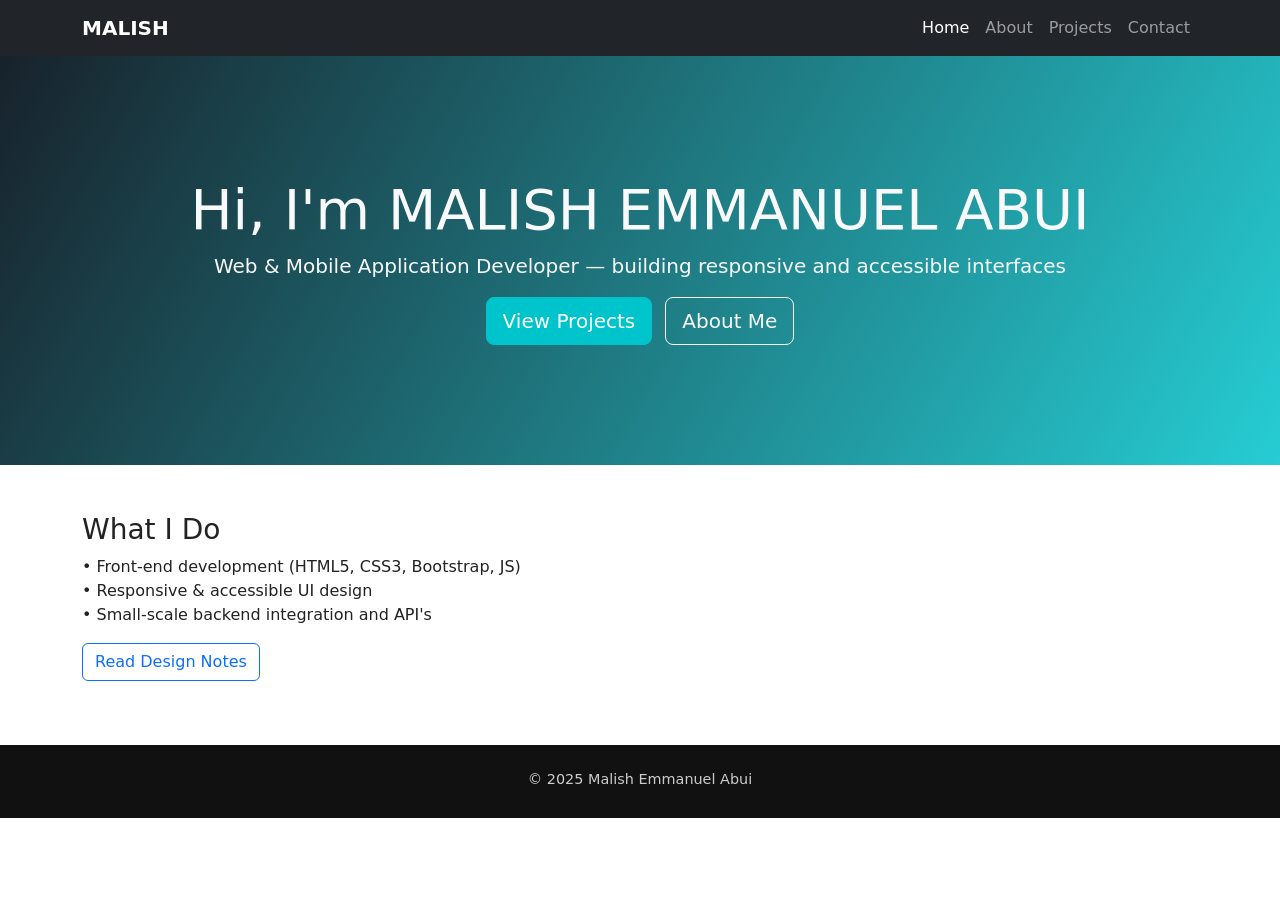
<file: index.html>
<!DOCTYPE html>
<html lang="en">
<head>
    <meta charset="UTF-8">
    <meta name="viewport" content="width=device-width, initial-scale=1.0">
    <title>Portfolio | website</title>
    <link href="https://cdn.jsdelivr.net/npm/bootstrap@5.3.8/dist/css/bootstrap.min.css" rel="stylesheet">
    <link rel="stylesheet" href="style.css">
</head>
<body>
   <header>
    <nav class="navbar navbar-expand-lg navbar-dark bg-dark sticky-top">
      <div class="container">
        <a class="navbar-brand fw-bold" href="index.html">MALISH</a>
        <button class="navbar-toggler" type="button" data-bs-toggle="collapse" data-bs-target="#mainNav">
          <span class="navbar-toggler-icon"></span>
        </button>
        <div class="collapse navbar-collapse" id="mainNav">
          <ul class="navbar-nav ms-auto">
            <li class="nav-item"><a class="nav-link active" href="index.html">Home</a></li>
            <li class="nav-item"><a class="nav-link" href="about.html">About</a></li>
            <li class="nav-item"><a class="nav-link" href="projects.html">Projects</a></li>
            <li class="nav-item"><a class="nav-link" href="contact.html">Contact</a></li>
          </ul>
        </div>
      </div>
    </nav>
</header>

    <main>
    <!-- Hero -->
    <section class="hero d-flex align-items-center text-light">
      <div class="container text-center">
        <h1 class="display-4">Hi, I'm MALISH EMMANUEL ABUI</h1>
        <p class="lead">Web & Mobile Application Developer — building responsive and accessible interfaces</p>
        <a href="projects.html" class="btn btn-primary btn-lg me-2">View Projects</a>
        <a href="about.html" class="btn btn-outline-light btn-lg">About Me</a>
      </div>
    </section>


    <section class="py-5">
      <div class="container">
        <div class="row g-4 align-items-center">
          <div class="col-md-6">
            <h3>What I Do</h3>
            <ul class="list-unstyled">
              <li>• Front-end development (HTML5, CSS3, Bootstrap, JS)</li>
              <li>• Responsive & accessible UI design</li>
              <li>• Small-scale backend integration and API's</li>
            </ul>
            <p class="mt-3"><a class="btn btn-outline-primary" href="assets/readme/README.md" target="_blank">Read Design Notes</a></p>
          </div>
        </div>
      </div>
    </section>
</main>
</body>
<footer class="py-4 text-center">
    <p class="mb-1">&copy; 2025 Malish Emmanuel Abui</p>
  </footer>
</html>
</file>
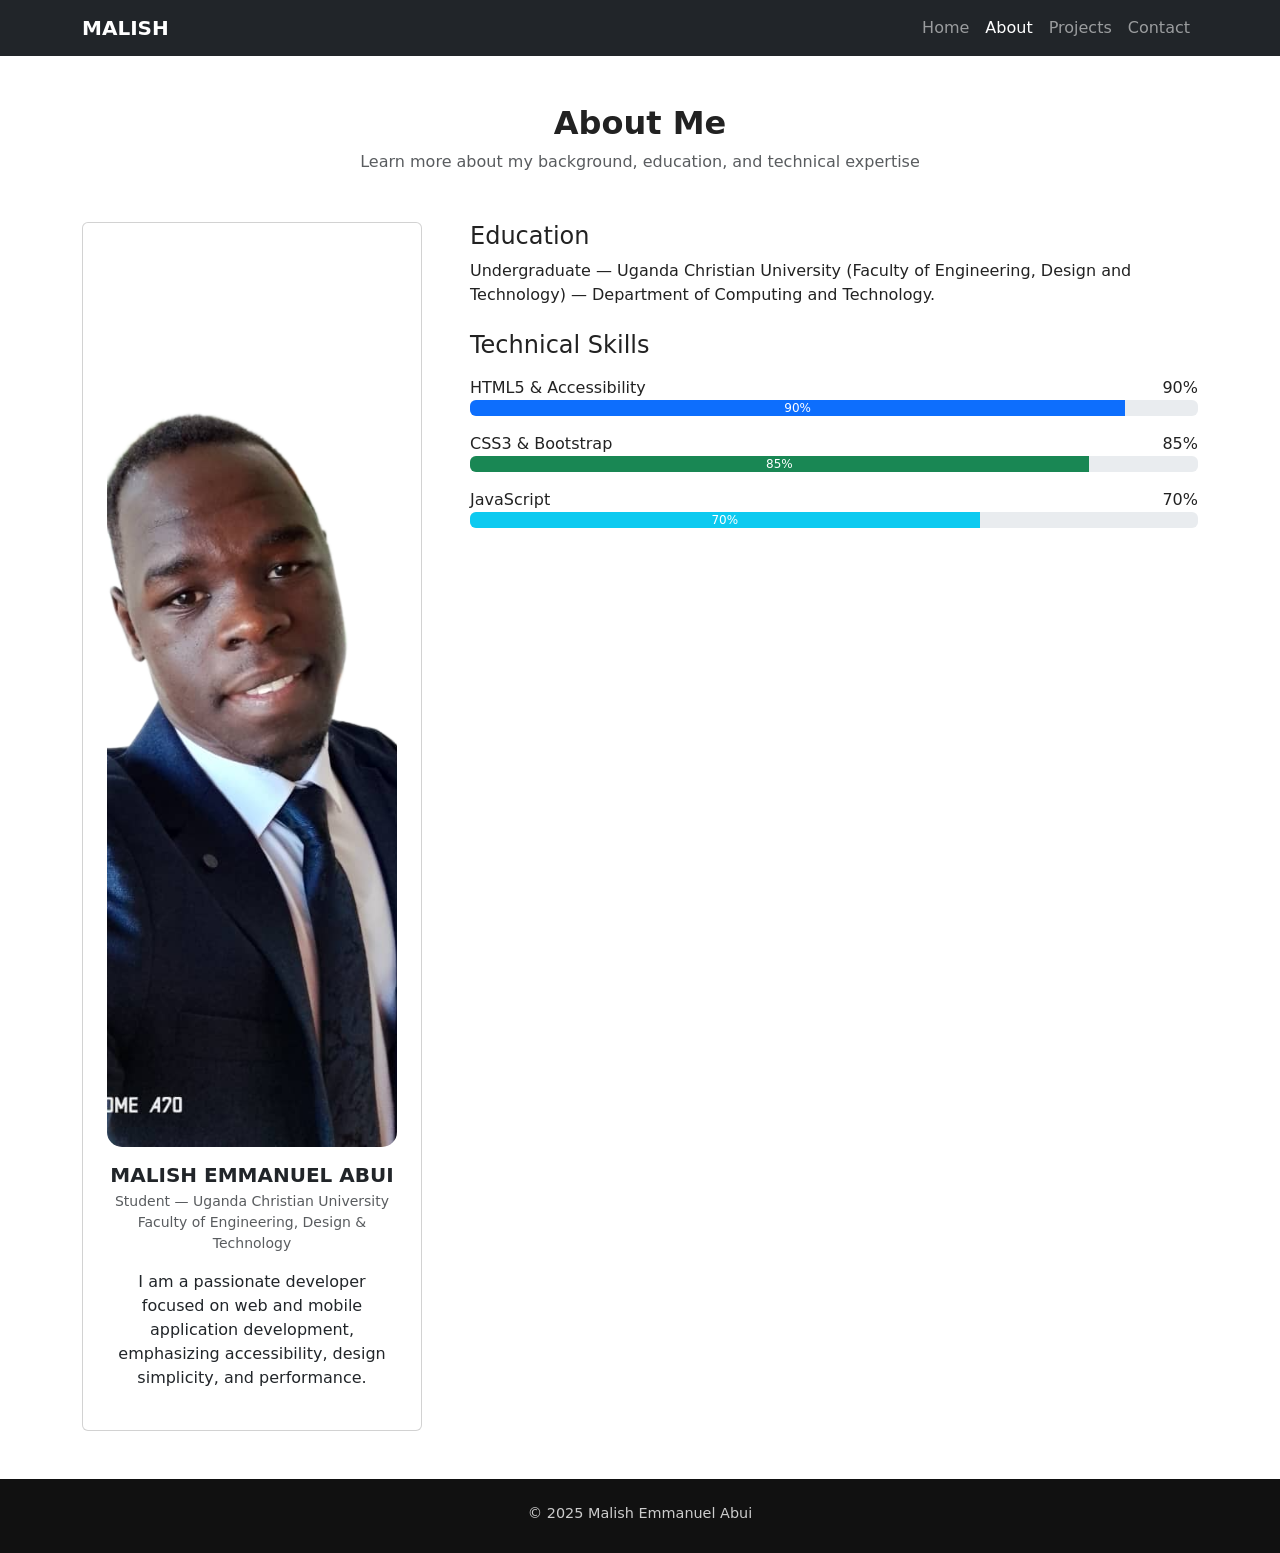
<file: about.html>
<!doctype html>
<html lang="en">
<head>
  <meta charset="utf-8" />
  <meta name="viewport" content="width=device-width, initial-scale=1" />
  <title>About — Malish Emmanuel Abui</title>
  <link href="https://cdn.jsdelivr.net/npm/bootstrap@5.3.3/dist/css/bootstrap.min.css" rel="stylesheet">
  <link rel="stylesheet" href="style.css">    
</head>
<body>
  <header>
    <nav class="navbar navbar-expand-lg navbar-dark bg-dark sticky-top">
      <div class="container">
        <a class="navbar-brand fw-bold" href="index.html">MALISH</a>
        <button class="navbar-toggler" data-bs-toggle="collapse" data-bs-target="#nav2">
          <span class="navbar-toggler-icon"></span>
        </button>
        <div class="collapse navbar-collapse" id="nav2">
          <ul class="navbar-nav ms-auto">
            <li class="nav-item"><a class="nav-link" href="index.html">Home</a></li>
            <li class="nav-item"><a class="nav-link active" href="about.html">About</a></li>
            <li class="nav-item"><a class="nav-link" href="projects.html">Projects</a></li>
            <li class="nav-item"><a class="nav-link" href="contact.html">Contact</a></li>
          </ul>
        </div>
      </div>
    </nav>
  </header>

  <main class="py-5">
    <section class="container">
      <header class="mb-5 text-center">
        <h2 class="fw-bold">About Me</h2>
        <p class="text-muted">Learn more about my background, education, and technical expertise</p>
      </header>

      <div class="row g-5 align-items-start">
        <div class="col-lg-4">
          <article class="card p-4 text-center">
            <img src="pic.png" class="profile-img mb-3" alt="Malish Emmanuel Professional Photo">
            <h5 class="fw-bold mb-1">MALISH EMMANUEL ABUI</h5>
            <p class="small text-muted mb-3">Student — Uganda Christian University<br>Faculty of Engineering, Design & Technology</p>
            <p class="mb-3">I am a passionate developer focused on web and mobile application development, emphasizing accessibility, design simplicity, and performance.</p>
          </article>
        </div>

        <div class="col-lg-8">
          <section>
            <h4>Education</h4>
            <p>Undergraduate — Uganda Christian University (Faculty of Engineering, Design and Technology) — Department of Computing and Technology.</p>

            <h4 class="mt-4">Technical Skills</h4>
            <div class="skills d-flex flex-column gap-3 mt-3">
              <div>
                <div class="d-flex justify-content-between">
                  <span>HTML5 & Accessibility</span><span>90%</span>
                </div>
                <div class="progress">
                  <div class="progress-bar bg-primary" role="progressbar" style="width: 90%;">90%</div>
                </div>
              </div>
              <div>
                <div class="d-flex justify-content-between">
                  <span>CSS3 & Bootstrap</span><span>85%</span>
                </div>
                <div class="progress">
                  <div class="progress-bar bg-success" role="progressbar" style="width: 85%;">85%</div>
                </div>
              </div>
              <div>
                <div class="d-flex justify-content-between">
                  <span>JavaScript</span><span>70%</span>
                </div>
                <div class="progress">
                  <div class="progress-bar bg-info" role="progressbar" style="width: 70%;">70%</div>
                </div>
              </div>
            </div>
          </section>
        </div>
      </div>
    </section>
  </main>

  <footer class="py-4 text-center">
    <p class="mb-1">&copy; 2025 Malish Emmanuel Abui</p>
  </footer>
  
  <script src="https://cdn.jsdelivr.net/npm/bootstrap@5.3.3/dist/js/bootstrap.bundle.min.js"></script>
</body>
</html>
</file>
<file: style.css>
/* Global */
:root {
  --brand: #00c4cc;
  --dark: #0b1620;
}

* { 
  box-sizing: border-box; 
}

body {
  font-family: "Poppins", system-ui, -apple-system, "Segoe UI", Roboto, "Helvetica Neue", Arial;
  line-height: 1.5;
  color: #222;
}

/* Hero section on index */
.hero {
  background: linear-gradient(120deg, rgba(11,22,32,0.95), rgba(0,196,204,0.85));
  padding: 120px 0;
}

/* Navbar brand color tweak */
.navbar-brand { color: white !important; }

/* Project card hover */
.project-card { 
  transition: all .5s ease, 
  box-shadow .25s ease;
  border: none;
  border-radius: 12px;
}
.project-card:hover { 
  transform: translateY(-6px); 
  box-shadow: 0 12px 24px rgba(0,0,0,0.12); 
  background-color: var(--brand);
}

/* Buttons */
.btn-primary { 
  background-color: var(--brand); 
  border-color: var(--brand); }

.btn-primary:hover { 
  background-color: #00b2b7; 
  border-color: #00b2b7; 
}

/* Footer */
footer { font-size: .9rem; }

/* Scroll to top button */
#btnTop {
  display: none;
  position: fixed;
  right: 24px;
  bottom: 24px;
  z-index: 999;
  width: 48px;
  height: 48px;
  padding: 0;
  border-radius: 50%;
}

/* Responsive utilities: simple grid usage for About page (fulfills CSS Grid/Flex requirement) */
.skills {
  display: grid;
  grid-template-columns: 1fr;
  gap: 1rem;
}

.profile-img {
  border-radius: 15px;
  object-fit: cover;
  width: 100%;
  height: 100vh;
}

footer {
      background: #111;
      color: #ccc;
      font-size: 0.9rem;
    }
/* On larger screens, make skills two columns using a media query (allowed — assignment allows either Bootstrap grid or custom media queries) */
@media (min-width: 992px) {
  .skills { grid-template-columns: 1fr 1fr; }
}

/* Accessibility: focus outlines */
a:focus, button:focus, input:focus, textarea:focus {
  outline: 3px solid rgba(0,196,204,0.25);
  outline-offset: 2px;
}
</file>
